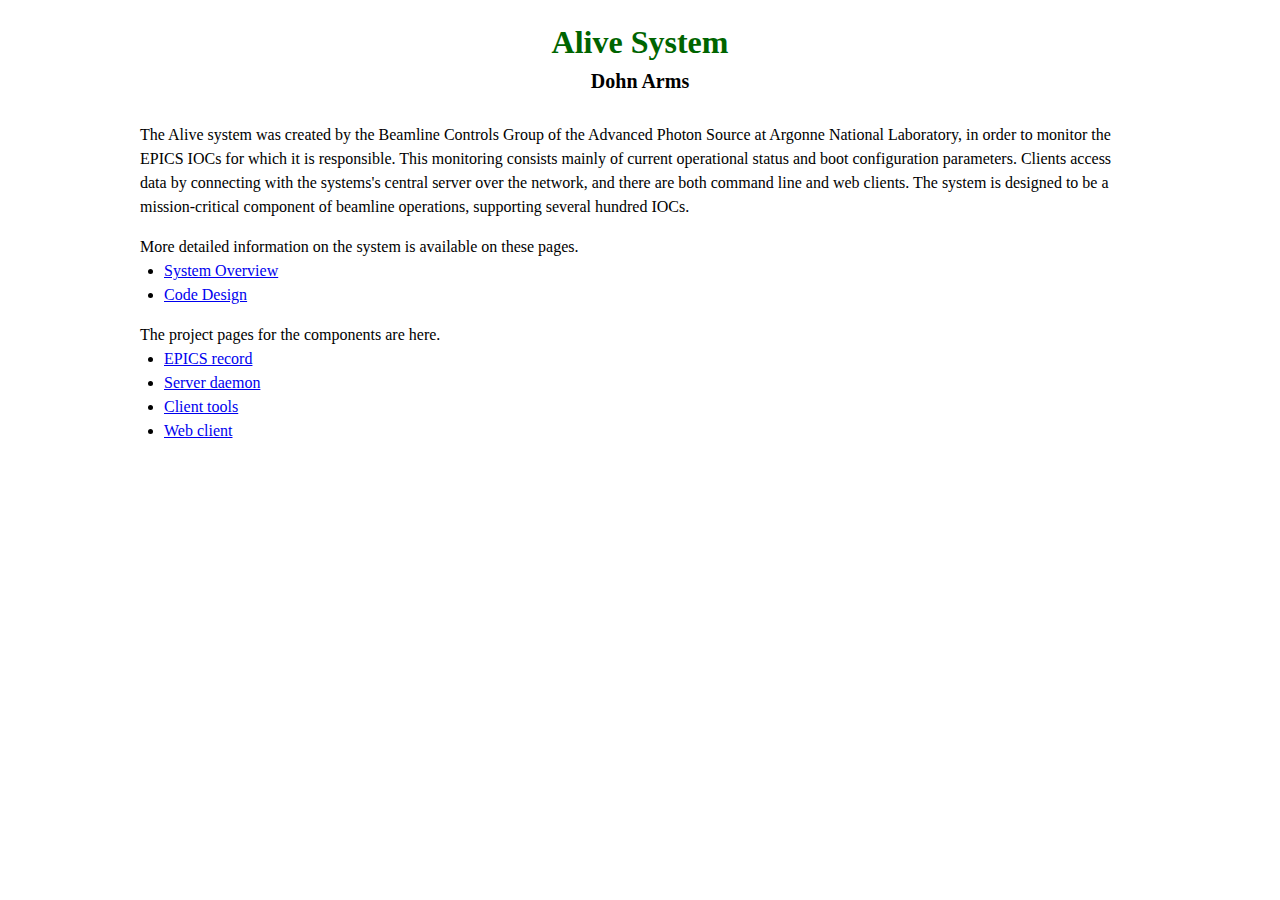
<file: index.html>
<html>
<head>
  <title>Alive System</title>
  <link rel="stylesheet" type="text/css" href="html-files/alive.css">
  <style>
    p + ul { padding: 0 0 0 1.5em }
  </style>
</head>
<body>
  <div class="container">
    
    <h1 class="main">Alive System</h1>

    <div class="name">Dohn Arms</div>
    
    <p>
      The Alive system was created by the Beamline Controls
      Group of the Advanced Photon Source at Argonne National
      Laboratory, in order to monitor the EPICS IOCs for which it
      is responsible.  This monitoring consists mainly of current
      operational status and boot configuration parameters.
      Clients access data by connecting with the systems's central
      server over the network, and there are both command line and
      web clients.  The system is designed to be a mission-critical
      component of beamline operations, supporting several hundred
      IOCs.
    </p>

    <p>More detailed information on the system is available on these
      pages.
      <ul>
        <li><a href="alive-overview.html">System Overview</a></li>
        <li><a href="alive-code.html">Code Design</a></li>
      </ul>
    </p>

    <p>The project pages for the components are here.
      <ul>
        <li><a href="https://github.com/epics-modules/alive">EPICS record</a></li>
        <li><a href="https://github.com/epics-alive-server/alived">Server daemon</a></li>
        <li><a href="https://github.com/epics-alive-server/client-tools">Client tools</a></li>
        <li><a href="https://github.com/epics-alive-server/web-client">Web client</a></li>
      </ul>
    </p>
    
  </div>
</body>
</file>
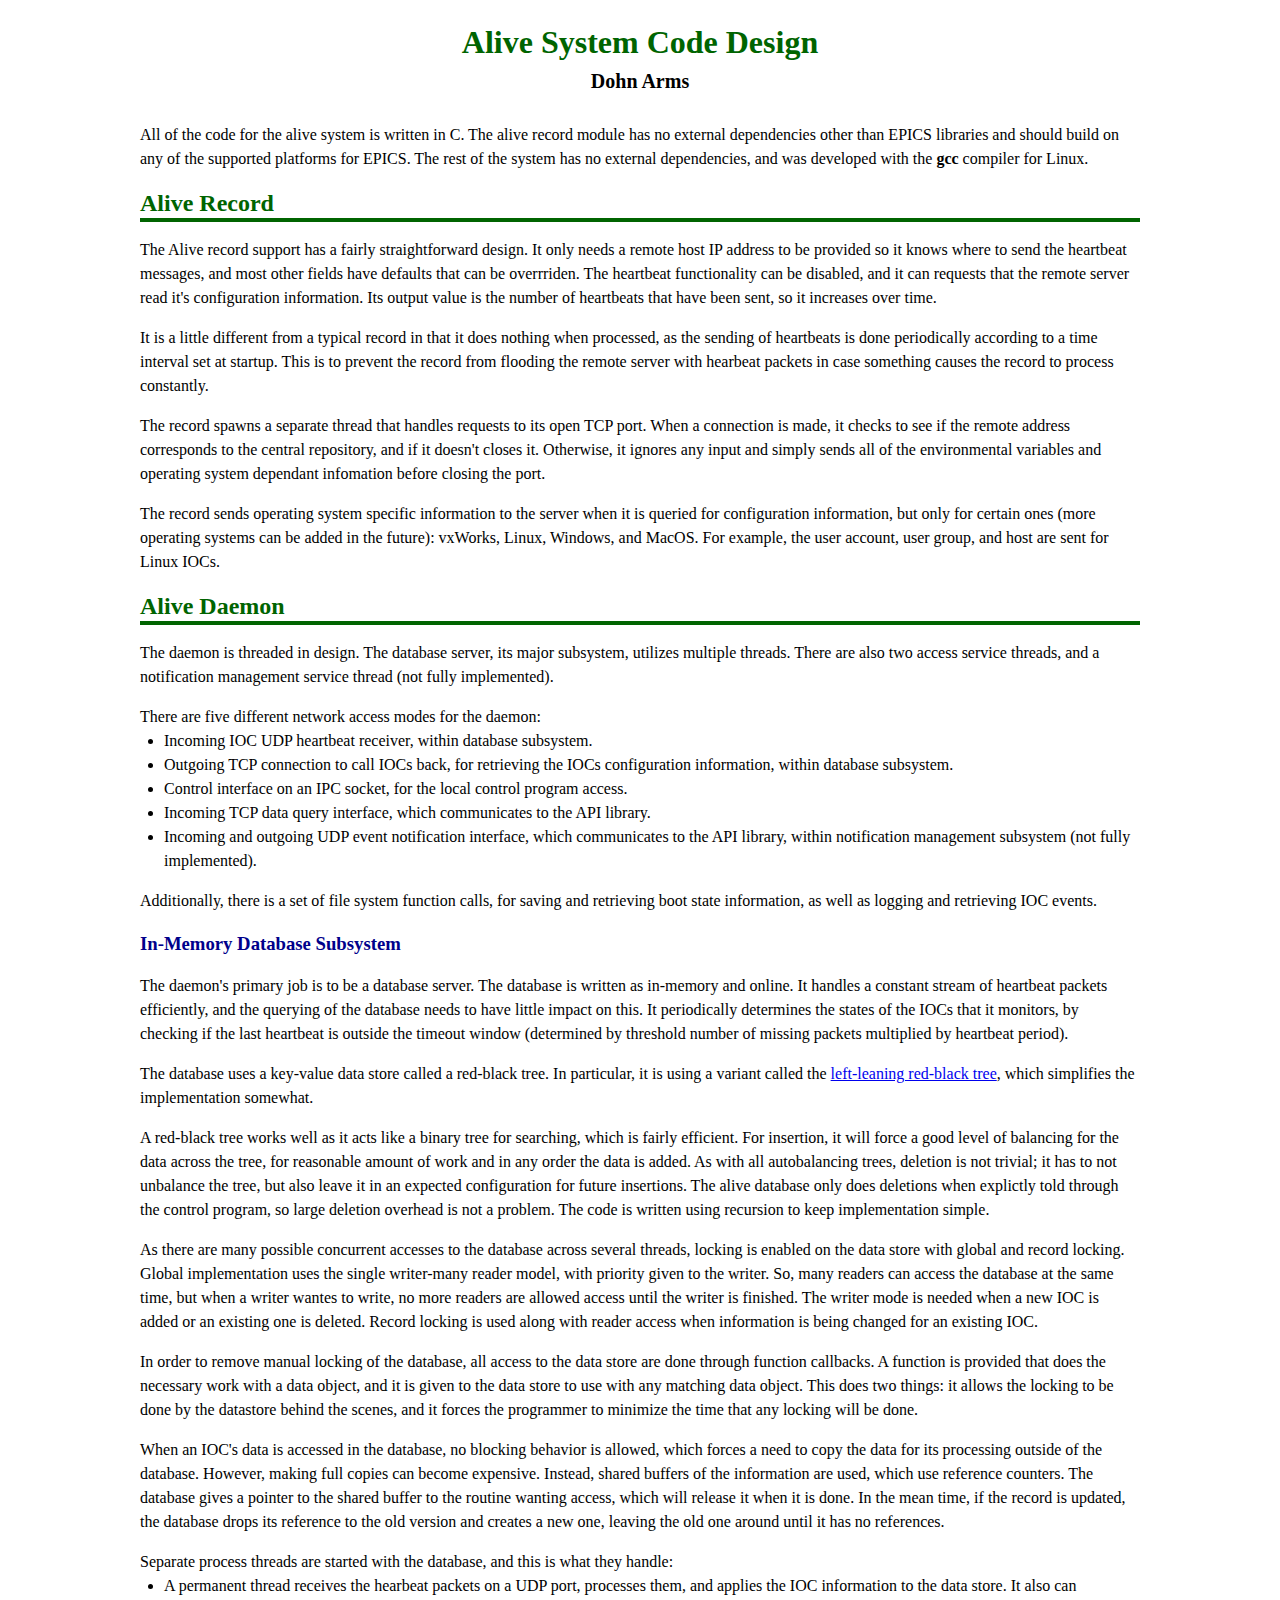
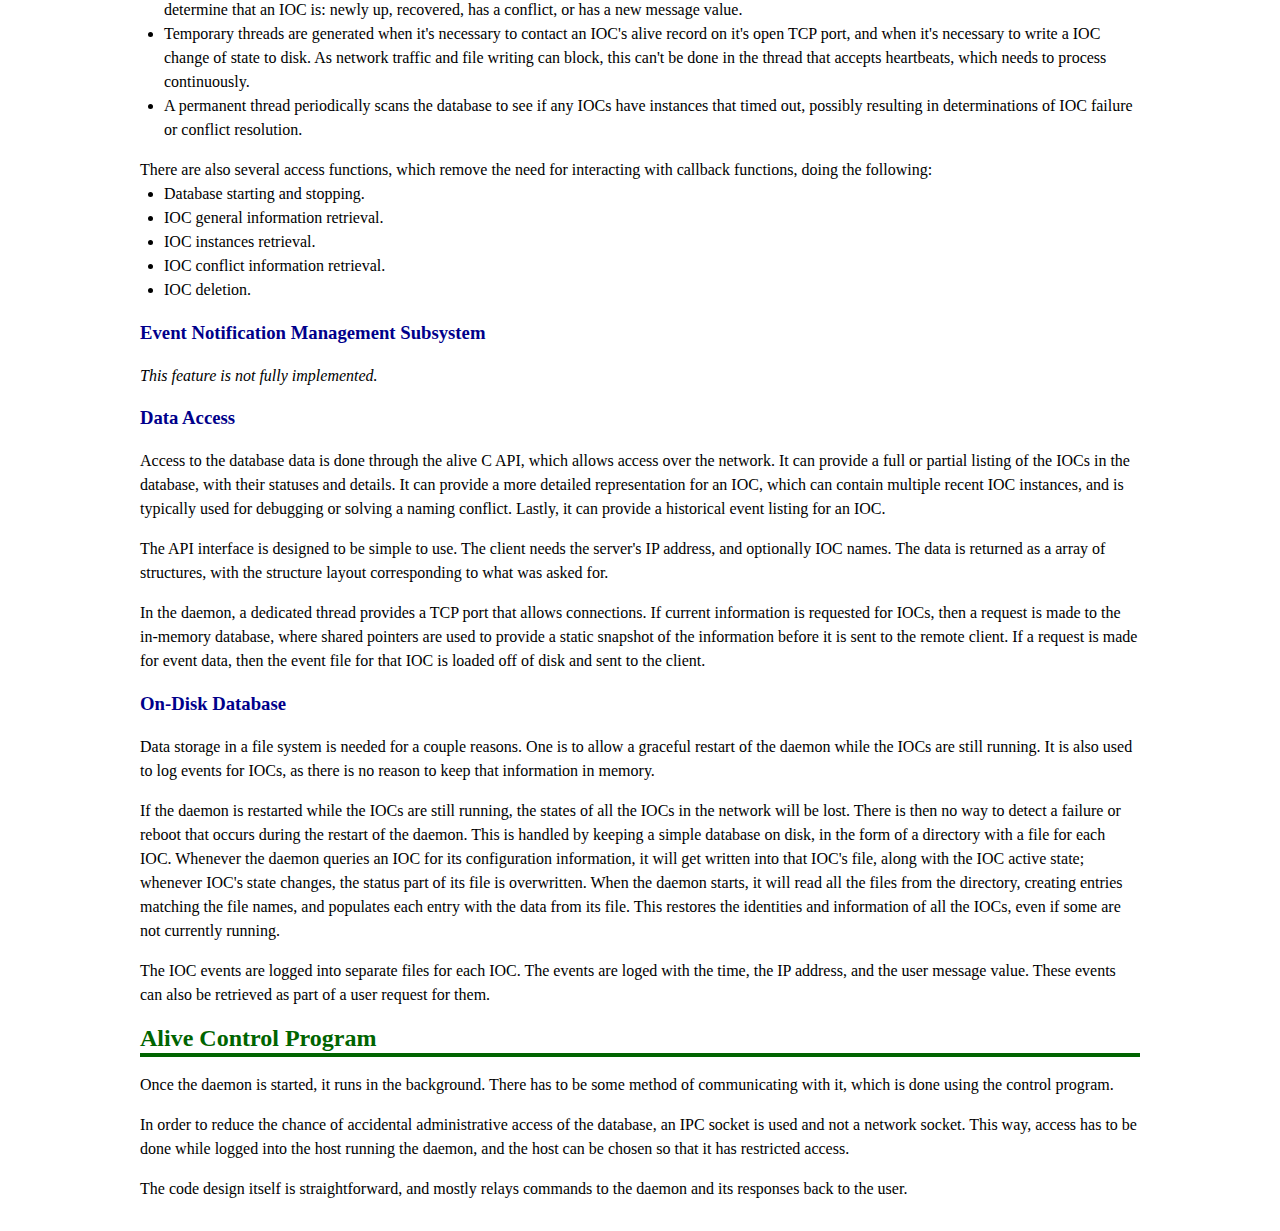
<file: alive-code.html>
<html>
<head>
  <title>Alive System Code Design</title>
  <link rel="stylesheet" type="text/css" href="html-files/alive.css">
  <style>
    p + ul { padding: 0 0 0 1.5em }
    
    a { vertical-align:top }
  </style>
</head>
<body>

  <div class="container">
    <h1 class="main">Alive System Code Design</h1>

    <div class="name">Dohn Arms</div>
    
    <p>
      All of the code for the alive system is written in C.  The alive
      record module has no external dependencies other than EPICS
      libraries and should build on any of the supported platforms for
      EPICS.  The rest of the system has no external dependencies, and
      was developed with the <b>gcc</b> compiler for Linux.
    </p>
        
    <h2>Alive Record</h2><hr>
        
    <p>
      The Alive record support has a fairly straightforward design.
      It only needs a remote host IP address to be provided so it
      knows where to send the heartbeat messages, and most other
      fields have defaults that can be overrriden.  The heartbeat
      functionality can be disabled, and it can requests that the
      remote server read it's configuration information.  Its output
      value is the number of heartbeats that have been sent, so it
      increases over time.
    </p>
    <p>
      It is a little different from a typical record in that it does
      nothing when processed, as the sending of heartbeats is done
      periodically according to a time interval set at startup.  This
      is to prevent the record from flooding the remote server with
      hearbeat packets in case something causes the record to process
      constantly.
    </p>
    <p>
      The record spawns a separate thread that handles requests
      to its open TCP port.  When a connection is made, it checks to
      see if the remote address corresponds to the central repository,
      and if it doesn't closes it.  Otherwise, it ignores any input
      and simply sends all of the environmental variables and
      operating system dependant infomation before closing the
      port.
    </p>
    <p>
      The record sends operating system specific information to the
      server when it is queried for configuration information, but
      only for certain ones (more operating systems can be added in
      the future): vxWorks, Linux, Windows, and MacOS.  For example,
      the user account, user group, and host are sent for Linux IOCs.
    </p>
    
    <h2>Alive Daemon</h2><hr>

    <p>
      The daemon is threaded in design.  The database server, its
      major subsystem, utilizes multiple threads.  There are
      also two access service threads, and a notification management
      service thread (not fully implemented).
    </p>
    <p>
      There are five different network access modes for the daemon:
      <ul>
        <li>Incoming IOC UDP heartbeat receiver, within database
          subsystem.</li>
        <li>Outgoing TCP connection to call IOCs back, for retrieving
          the IOCs configuration information, within database
          subsystem.</li>
        <li>Control interface on an IPC socket, for the local control
          program access.</li>
        <li>Incoming TCP data query interface, which communicates
          to the API library.</li>
        <li>Incoming and outgoing UDP event notification interface,
          which communicates to the API library, within notification
          management subsystem (not fully implemented).</li>
      </ul>
    </p>
    <p>
      Additionally, there is a set of file system function calls, for
      saving and retrieving boot state information, as well as logging
      and retrieving IOC events.
    </p>
        
    <h3>In-Memory Database Subsystem</h3>
        
    <p>
      The daemon's primary job is to be a database server.  The
      database is written as in-memory and online. It handles a
      constant stream of heartbeat packets efficiently, and the
      querying of the database needs to have little impact on this. It
      periodically determines the states of the IOCs that it monitors,
      by checking if the last heartbeat is outside the timeout window
      (determined by threshold number of missing packets multiplied by
      heartbeat period).
    </p>

    <!-- <img src="html-files/llrb.png" align="right"> -->

    <p>
      The database uses a key-value data store called a red-black
      tree.  In particular, it is using a variant called the
      <a href="html-files/LLRB.pdf">left-leaning red-black tree</a>, which
      simplifies the implementation somewhat.
    </p>
    <p>
      A red-black tree works well as it acts like a binary tree for
      searching, which is fairly efficient.  For insertion, it will
      force a good level of balancing for the data across the tree,
      for reasonable amount of work and in any order the data is
      added.  As with all autobalancing trees, deletion is not
      trivial; it has to not unbalance the tree, but also leave it in
      an expected configuration for future insertions.  The alive
      database only does deletions when explictly told through the
      control program, so large deletion overhead is not a problem.
      The code is written using recursion to keep implementation
      simple.
    </p>
    <p>
      As there are many possible concurrent accesses to the database
      across several threads, locking is enabled on the data store
      with global and record locking.  Global implementation uses the
      single writer-many reader model, with priority given to the
      writer.  So, many readers can access the database at the same
      time, but when a writer wantes to write, no more readers are
      allowed access until the writer is finished.  The writer mode is
      needed when a new IOC is added or an existing one is deleted.
      Record locking is used along with reader access when information
      is being changed for an existing IOC.
    </p>
    <p>
      In order to remove manual locking of the database, all access to
      the data store are done through function callbacks.  A function
      is provided that does the necessary work with a data object, and
      it is given to the data store to use with any matching data
      object.  This does two things: it allows the locking to be done
      by the datastore behind the scenes, and it forces the programmer
      to minimize the time that any locking will be done.
    </p>
    <p>
      When an IOC's data is accessed in the database, no blocking
      behavior is allowed, which forces a need to copy the data for
      its processing outside of the database.  However, making full
      copies can become expensive.  Instead, shared buffers of the
      information are used, which use reference counters. The database
      gives a pointer to the shared buffer to the routine wanting
      access, which will release it when it is done.  In the mean
      time, if the record is updated, the database drops its reference
      to the old version and creates a new one, leaving the old one
      around until it has no references.
    </p>
    <p>
      Separate process threads are started with the database, and this
      is what they handle:
      <ul>
        <li>A permanent thread receives the hearbeat packets on a UDP
          port, processes them, and applies the IOC information to the
          data store.  It also can determine that an IOC is: newly up,
          recovered, has a conflict, or has a new message value.</li>
        <li>Temporary threads are generated when it's necessary to
          contact an IOC's alive record on it's open TCP port, and
          when it's necessary to write a IOC change of state to disk.
          As network traffic and file writing can block, this can't be
          done in the thread that accepts heartbeats, which needs to
          process continuously.</li>
        <li>A permanent thread periodically scans the database to see
          if any IOCs have instances that timed out, possibly
          resulting in determinations of IOC failure or conflict
          resolution.</li>
      </ul>
    </p>
    <p>
      There are also several access functions, which remove the need
      for interacting with callback functions, doing the following:
      <ul>
        <li>Database starting and stopping.</li>
        <li>IOC general information retrieval.</li>
        <li>IOC instances retrieval.</li>
        <li>IOC conflict information retrieval.</li>
        <li>IOC deletion.</li>
      </ul>
    </p>
    
    <h3>Event Notification Management Subsystem</h3>

    <p><i>This feature is not fully implemented.</i></p>

    <!--
    <p>
      When events are generated by the database, they need to be sent
      to the event subscribers.  This process is done with a separate
      process thread, and is done using a custom UDP networking
      protocol.
    </p>
    <p>
      The custom UDP protocol allows for a single port on the server
      to communicate with multiple subscribers simultaneously, with no
      worrying about TCP timeouts slowing down notification.  Each
      event is sent as a single UDP packet to each subscriber, and
      delivery is guaranteed through the use of acknowledgement
      packets.  Each event packet contains the event and the full
      information for that IOC, to allow flexible filtering of events
      by the subscription client.
    </p>
    <p>
      Subscription is accomplished by the client establishing a
      connection.  Periodic heartbeats are subsequently sent by the
      subscriber to the daemon to maintain its subscription; the
      daemon's response lets the client know that the daemon is still
      active. Unsubscribing for a subscriber is to simply stop sending
      the heartbeats.
    </p>
    <p>
      The subscriber entries are kept in a left-leaning red-black tree
      for easy access and traversal (sharing that code with the main
      database).  Each subscriber entry keeps a linked list of events
      that need to be sent and acknowledged.
    </p>
    <p>
      When an event arrives at the service, it's added to a global
      linked list of events, as well as to each linked list of active
      subscribers.  The service periodically sends event notifications
      to outstanding events until they are acknowledged, otherwise it
      eventually drops the subscriber.  Once an event acknowledged,
      the subscriber entry will drop it from its linked list, and once
      the number of references for an event is zero, it will be
      dropped from the global linked list of events.
    </p>
    <p>
      From the client point-of-view, the subscription process is done
      through the alive C API.  A handler function is given to the API
      that is run every time that an event is sent to the client, to
      process the IOC event and information however it wants.
    </p>

-->
    
    <h3>Data Access</h3>
    
    <p>
      Access to the database data is done through the alive C API,
      which allows access over the network.  It can provide a full or
      partial listing of the IOCs in the database, with their statuses
      and details.  It can provide a more detailed representation for
      an IOC, which can contain multiple recent IOC instances, and is
      typically used for debugging or solving a naming conflict.
      Lastly, it can provide a historical event listing for an IOC.
    </p>
    <p>
      The API interface is designed to be simple to use.  The client
      needs the server's IP address, and optionally IOC names.  The
      data is returned as a array of structures, with the structure
      layout corresponding to what was asked for.
    </p>
    <p>
      In the daemon, a dedicated thread provides a TCP port that
      allows connections.  If current information is requested for
      IOCs, then a request is made to the in-memory database, where
      shared pointers are used to provide a static snapshot of the
      information before it is sent to the remote client.  If a
      request is made for event data, then the event file for that IOC
      is loaded off of disk and sent to the client.
    </p>

    <h3>On-Disk Database</h3>
        
    <p>
      Data storage in a file system is needed for a couple reasons.
      One is to allow a graceful restart of the daemon while the IOCs
      are still running.  It is also used to log events for IOCs, as
      there is no reason to keep that information in memory.
    </p>
    <p>
      If the daemon is restarted while the IOCs are still running, the
      states of all the IOCs in the network will be lost.  There is
      then no way to detect a failure or reboot that occurs during the
      restart of the daemon.  This is handled by keeping a simple
      database on disk, in the form of a directory with a file for
      each IOC. Whenever the daemon queries an IOC for its
      configuration information, it will get written into that IOC's
      file, along with the IOC active state; whenever IOC's state
      changes, the status part of its file is overwritten.  When the
      daemon starts, it will read all the files from the directory,
      creating entries matching the file names, and populates each
      entry with the data from its file.  This restores the identities
      and information of all the IOCs, even if some are not currently
      running.
    </p>
    <p>
      The IOC events are logged into separate files for each IOC.  The
      events are loged with the time, the IP address, and the user
      message value.  These events can also be retrieved as part of a
      user request for them.
    </p>
        
    <h2>Alive Control Program</h2><hr>
        
    <p>
      Once the daemon is started, it runs in the background.  There
      has to be some method of communicating with it, which is done
      using the control program.
    </p>
    <p>
      In order to reduce the chance of accidental administrative
      access of the database, an IPC socket is used and not a network
      socket.  This way, access has to be done while logged into the
      host running the daemon, and the host can be chosen so that it
      has restricted access.
    </p>
    <p>
      The code design itself is straightforward, and mostly relays
      commands to the daemon and its responses back to the user.
    </p>
    
  </div>
  
</body>
</html>
</file>
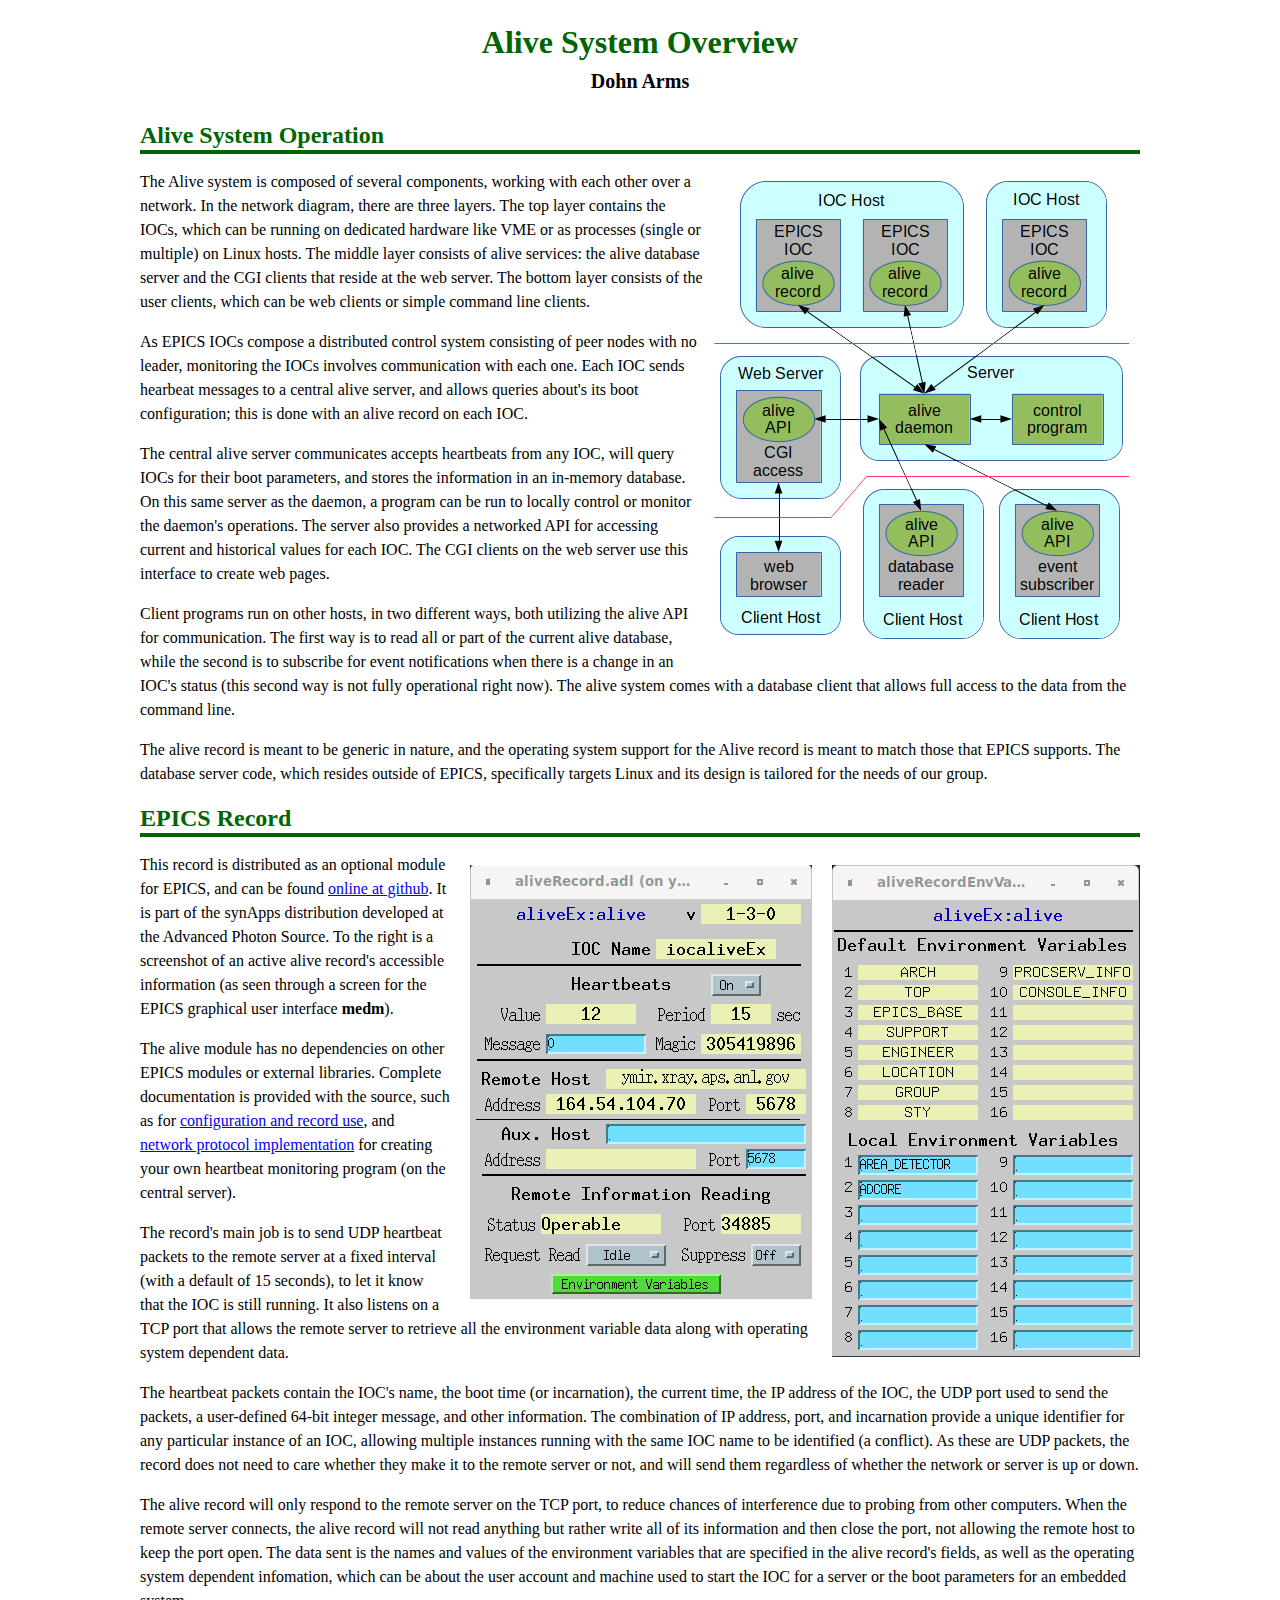
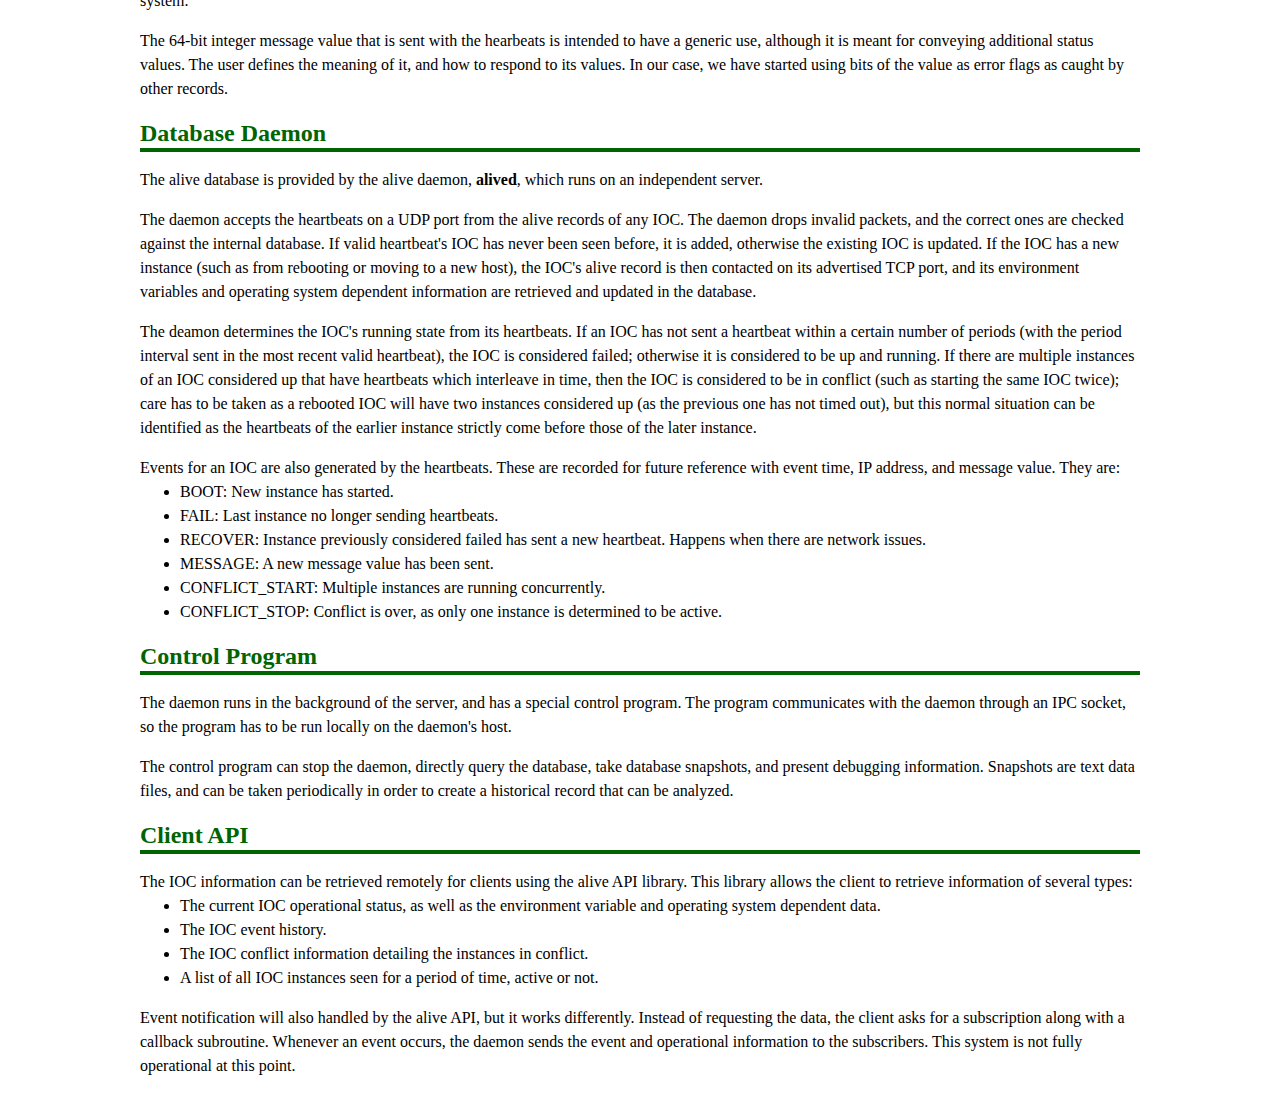
<file: alive-overview.html>
<html>
<head>
  <title>Alive System Overview</title>
  <link rel="stylesheet" type="text/css" href="html-files/alive.css">
  <style>
  </style>
</head>
<body>

  <div class="container">
    <h1 class="main">Alive System Overview</h1>

    <div class="name">Dohn Arms</div>

      
    <h2>Alive System Operation</h2><hr>
      
    <img src="html-files/alive.png" align="right">
    
    <p>
      The Alive system is composed of several components, working
      with each other over a network.  In the network diagram,
      there are three layers.  The top layer contains the IOCs,
      which can be running on dedicated hardware like VME or as
      processes (single or multiple) on Linux hosts.  The middle
      layer consists of alive services: the alive database server
      and the CGI clients that reside at the web server.  The
      bottom layer consists of the user clients, which can be web
      clients or simple command line clients.
    </p>
    <p>
      As EPICS IOCs compose a distributed control system consisting
      of peer nodes with no leader, monitoring the IOCs involves
      communication with each one.  Each IOC sends hearbeat
      messages to a central alive server, and allows queries
      about's its boot configuration; this is done with an alive
      record on each IOC.
    </p>
    <p>
      The central alive server communicates accepts heartbeats from
      any IOC, will query IOCs for their boot parameters, and
      stores the information in an in-memory database.  On this
      same server as the daemon, a program can be run to locally
      control or monitor the daemon's operations.  The server also
      provides a networked API for accessing current and historical
      values for each IOC.  The CGI clients on the web server use
      this interface to create web pages.
    </p>
    <p>
      Client programs run on other hosts, in two different ways,
      both utilizing the alive API for communication.  The first
      way is to read all or part of the current alive database,
      while the second is to subscribe for event notifications when
      there is a change in an IOC's status (this second way is not
      fully operational right now).  The alive system comes with a
      database client that allows full access to the data from the
      command line.
    </p>
    <p>
      The alive record is meant to be generic in nature, and the
      operating system support for the Alive record is meant
      to match those that EPICS supports.  The database server
      code, which resides outside of EPICS, specifically targets
      Linux and its design is tailored for the needs of our group.
    </p>
       
    <h2>EPICS Record</h2><hr>
        
    <img src="html-files/aliveRecordEnvVars.png" align="right" style="margin-left:20;margin-top:20">
    <img src="html-files/aliveRecord.png" align="right" style="margin-left:20;margin-top:20">
        
    <p>
      This record is distributed as an optional module for EPICS,
      and can be
      found <a href="https://github.com/epics-modules/alive">online
        at github</a>.  It is part of the synApps distribution
      developed at the Advanced Photon Source.  To the right is a
      screenshot of an active alive record's accessible information
      (as seen through a screen for the EPICS graphical user
      interface <b>medm</b>).
    </p>
    <p>
      The alive module has no dependencies on other EPICS modules
      or external libraries.  Complete documentation is provided
      with the source, such as for
      <a href="https://htmlpreview.github.io/?https://github.com/epics-modules/alive/blob/master/documentation/aliveRecord.html">
        configuration and record use</a>, and
      <a href="https://htmlpreview.github.io/?https://github.com/epics-modules/alive/blob/master/documentation/aliveServer.html">
        network protocol implementation</a> for creating your own
      heartbeat monitoring program (on the central server).
    </p>
    <p>
      The record's main job is to send UDP heartbeat packets to the
      remote server at a fixed interval (with a default of 15
      seconds), to let it know that the IOC is still running.  It
      also listens on a TCP port that allows the remote server to
      retrieve all the environment variable data along with
      operating system dependent data.
    </p>
    <p>
      The heartbeat packets contain the IOC's name, the boot time
      (or incarnation), the current time, the IP address of the
      IOC, the UDP port used to send the packets, a user-defined
      64-bit integer message, and other information.  The
      combination of IP address, port, and incarnation provide a
      unique identifier for any particular instance of an IOC,
      allowing multiple instances running with the same IOC name to
      be identified (a conflict).  As these are UDP packets, the
      record does not need to care whether they make it to the
      remote server or not, and will send them regardless of
      whether the network or server is up or down.
    </p>
    <p>
      The alive record will only respond to the remote server on
      the TCP port, to reduce chances of interference due to
      probing from other computers.  When the remote server
      connects, the alive record will not read anything but rather
      write all of its information and then close the port, not
      allowing the remote host to keep the port open.  The data
      sent is the names and values of the environment variables
      that are specified in the alive record's fields, as well as
      the operating system dependent infomation, which can be about
      the user account and machine used to start the IOC for a
      server or the boot parameters for an embedded system.
    </p>
    <p>
      The 64-bit integer message value that is sent with the
      hearbeats is intended to have a generic use, although it is
      meant for conveying additional status values.  The user
      defines the meaning of it, and how to respond to its values.
      In our case, we have started using bits of the value as error
      flags as caught by other records.
    </p>
          
    <h2>Database Daemon</h2><hr>

    <p>
      The alive database is provided by the alive daemon,
      <b>alived</b>, which runs on an independent server.
    </p>
    <p>
      The daemon accepts the heartbeats on a UDP port from the
      alive records of any IOC.  The daemon drops invalid packets,
      and the correct ones are checked against the internal
      database. If valid heartbeat's IOC has never been seen
      before, it is added, otherwise the existing IOC is updated.
      If the IOC has a new instance (such as from rebooting or
      moving to a new host), the IOC's alive record is then
      contacted on its advertised TCP port, and its environment
      variables and operating system dependent information are
      retrieved and updated in the database.
    </p>
    <p>
      The deamon determines the IOC's running state from its
      heartbeats.  If an IOC has not sent a heartbeat within a
      certain number of periods (with the period interval sent in
      the most recent valid heartbeat), the IOC is considered
      failed; otherwise it is considered to be up and running.  If
      there are multiple instances of an IOC considered up that
      have heartbeats which interleave in time, then the IOC is
      considered to be in conflict (such as starting the same IOC
      twice); care has to be taken as a rebooted IOC will have two
      instances considered up (as the previous one has not timed
      out), but this normal situation can be identified as the
      heartbeats of the earlier instance strictly come before those
      of the later instance.
    </p>
    <p>
      Events for an IOC are also generated by the heartbeats.
      These are recorded for future reference with event time, IP
      address, and message value. They are:
      <ul>
        <li>BOOT: New instance has started.</li>
        <li>FAIL: Last instance no longer sending heartbeats.</li>
        <li>RECOVER: Instance previously considered failed has
          sent a new heartbeat.  Happens when there are network
          issues.</li>
        <li>MESSAGE: A new message value has been sent.</li>
        <li>CONFLICT_START: Multiple instances are running
          concurrently.</li>
        <li>CONFLICT_STOP: Conflict is over, as only one instance is
          determined to be active.</li>
      </ul>
    </p>
      
    <h2>Control Program</h2><hr>
        
    <p>
      The daemon runs in the background of the server, and has a
      special control program.  The program communicates with the
      daemon through an IPC socket, so the program has to be run
      locally on the daemon's host.
    </p>
    <p>
      The control program can stop the daemon, directly query the
      database, take database snapshots, and present debugging
      information.  Snapshots are text data files, and can be taken
      periodically in order to create a historical record that can
      be analyzed.
    </p>

    <h2>Client API</h2><hr>
        
    <p>
      The IOC information can be retrieved remotely for clients
      using the alive API library.  This library allows the client
      to retrieve information of several types:
      <ul>
        <li>The current IOC operational status, as well as the
          environment variable and operating system dependent
          data.</li>
        <li>The IOC event history.</li>
        <li>The IOC conflict information detailing the instances
          in conflict.</li>
        <li>A list of all IOC instances seen for a period of time,
          active or not.</li>
      </ul>
    </p>
    <p>
      Event notification will also handled by the alive API, but it
      works differently.  Instead of requesting the data, the
      client asks for a subscription along with a callback
      subroutine.  Whenever an event occurs, the daemon sends the
      event and operational information to the subscribers.  This
      system is not fully operational at this point.
    </p>

  </div>
  
</body>
</html>
</file>
<file: html-files/alive.css>
html { overflow-y: scroll; }
body { background-color: white; line-height: 1.4;  }
h1 { color:DarkGreen ; margin: 20px 0 15px 0}
h2 { color:DarkGreen ; margin-bottom:3px  }
h3 { color:DarkBlue  }
h4 { margin-bottom: 0px  }
hr { color:DarkGreen ; border-style: solid; border-width: 2px; margin-top:0 }
.center   { text-align: center }
.right    { text-align: right }

body { font: 100% Lucida Sans, Verdana; margin: 30px; line-height: 24px;}
.container { min-width: 800px; max-width: 1000px ; margin: auto; }

p + ol, p + ul { margin-top: -1em; }
ol { margin:0; }

img { margin: 0 0 0.5em 0 }

.main {
    margin: 0 0 15px 0px;
    color:DarkGreen;
    text-align: center;
    font-size:200%;
    /*    position:fixed; 
    color: #333333;
    position: relative;
    font-weight:bold;
    margin: 15px 0px 15px;
    padding: 10px 0 10px 0; */
}

.name {
    margin: 0 0 30px 0px;
    font-size:125%;
    font-weight: bold; 
    text-align: center;
}
</file>
